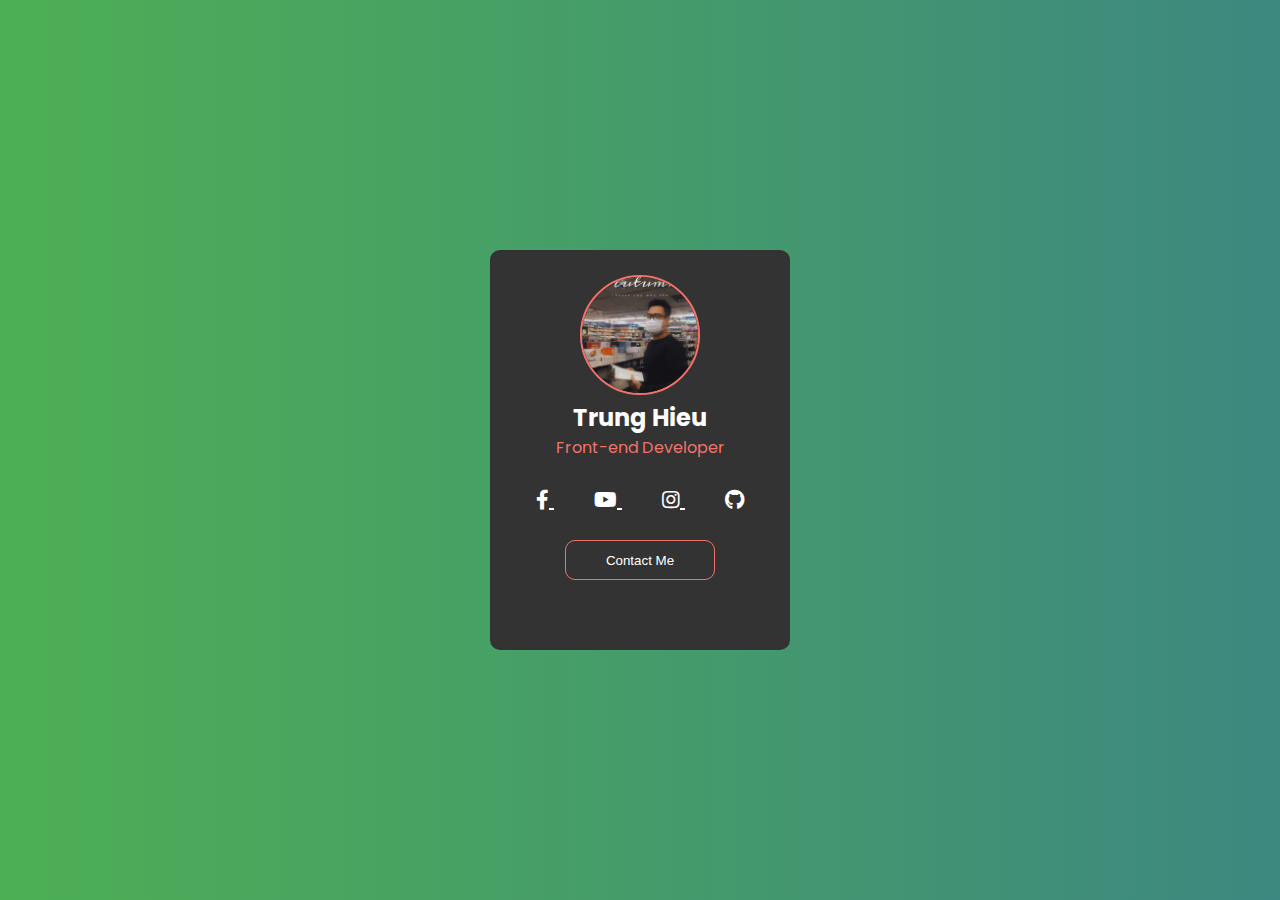
<file: index.html>
<!DOCTYPE html>
<html lang="en">
<head>
    <meta charset="UTF-8">
    <meta http-equiv="X-UA-Compatible" content="IE=edge">
    <meta name="viewport" content="width=device-width, initial-scale=1.0">
    <title>Tare Vcio</title>
    <link rel="shortcut icon" type="img/png" href="./assets/img/260544044_1234598287031408_1119554743030111798_n.jpg">
    <link rel="stylesheet" href="./assets/css/fontawesome-free-5.15.4-web/css/all.css">
    <link rel="stylesheet" href="./assets/css/style.css">
</head>
<body>
    <div class="card">
        <div class="card__img">
            <img src="./assets/img/260544044_1234598287031408_1119554743030111798_n.jpg" alt="">
        </div>
        <h2>Trung Hieu</h2>
        <p>Front-end Developer</p>
        <div class="card__social">
            <a target="_black" href="https://www.facebook.com/profile.php?id=100014437447717">
                <i class="fab fa-facebook-f"></i>
            </a>
            <a target="_black" href="https://www.youtube.com/channel/UC7qVPScRNXPWj93cvKqVEfg">
                <i class="fab fa-youtube"></i>
            </a>
            <a target="_black" href="https://www.instagram.com/tare_vcio/">
                <i class="fab fa-instagram"></i>
            </a>
            <a target="_black" href="https://github.com/Tare-Vcio">
                <i class="fab fa-github"></i>
            </a>
        </div>
        <button><a target="_black" href="https://www.facebook.com/profile.php?id=100014437447717">Contact Me</a></button>
        <!-- card profile Tare Vcio -->
    </div>
</body>
</html>
</file>
<file: assets/css/style.css>
@import url("https://fonts.googleapis.com/css?family=Poppins:400,500,600,700&display=swap");

:root {
    --primary-color: #f2726a;
}
* {
    margin: 0;
    padding: 0;
    box-sizing: border-box;
}

body {
    height: 100vh;
    background: linear-gradient(to right, #4daf54, #3d8880);
    display: flex;
    justify-content: center;
    align-items: center;
    font-family: "Poppins";
    color: white;
}

.card {
    width: 300px;
    height: 400px;
    background: #333;
    border-radius: 10px;
    text-align: center;
    overflow: hidden;
    margin: 0 20px;
}

img {
    object-fit: cover;
    width: 100%;
    height: 100%;
    object-position: center;
}

.card__img {
    width: 120px;
    height: 120px;
    border: 2px solid var(--primary-color);
    border-radius: 50%;
    overflow: hidden;
    margin: 0 auto;
    transform: translateY(25px);
    transition: 0.5s;
}

.card h2 {
    margin-top: 30px;
}

.card p {
    color: var(--primary-color);
}

.card__social {
    margin: 25px 0;
}

.card__social a{
    color: white;
    margin: 25px 20px;
    font-size: 20px;
    transition: 0.4s;
}

.card__social a:hover {
    color: var(--primary-color);
}

.card button a {
    color: white;
    text-decoration: none;
}

.card button {
    width: 150px;
    height: 40px;
    border: 1px solid var(--primary-color);
    background: transparent;
    border-radius: 10px;
    transition: 0.5s;
    cursor: pointer;
}

.card button:hover {
    background-color: var(--primary-color);
}

.card__img:hover {
    width: 100%;
    height: 100%;
    border-radius: unset;
    transform: unset;
    border: none;
    border: 2px solid greenyellow;
}
</file>
